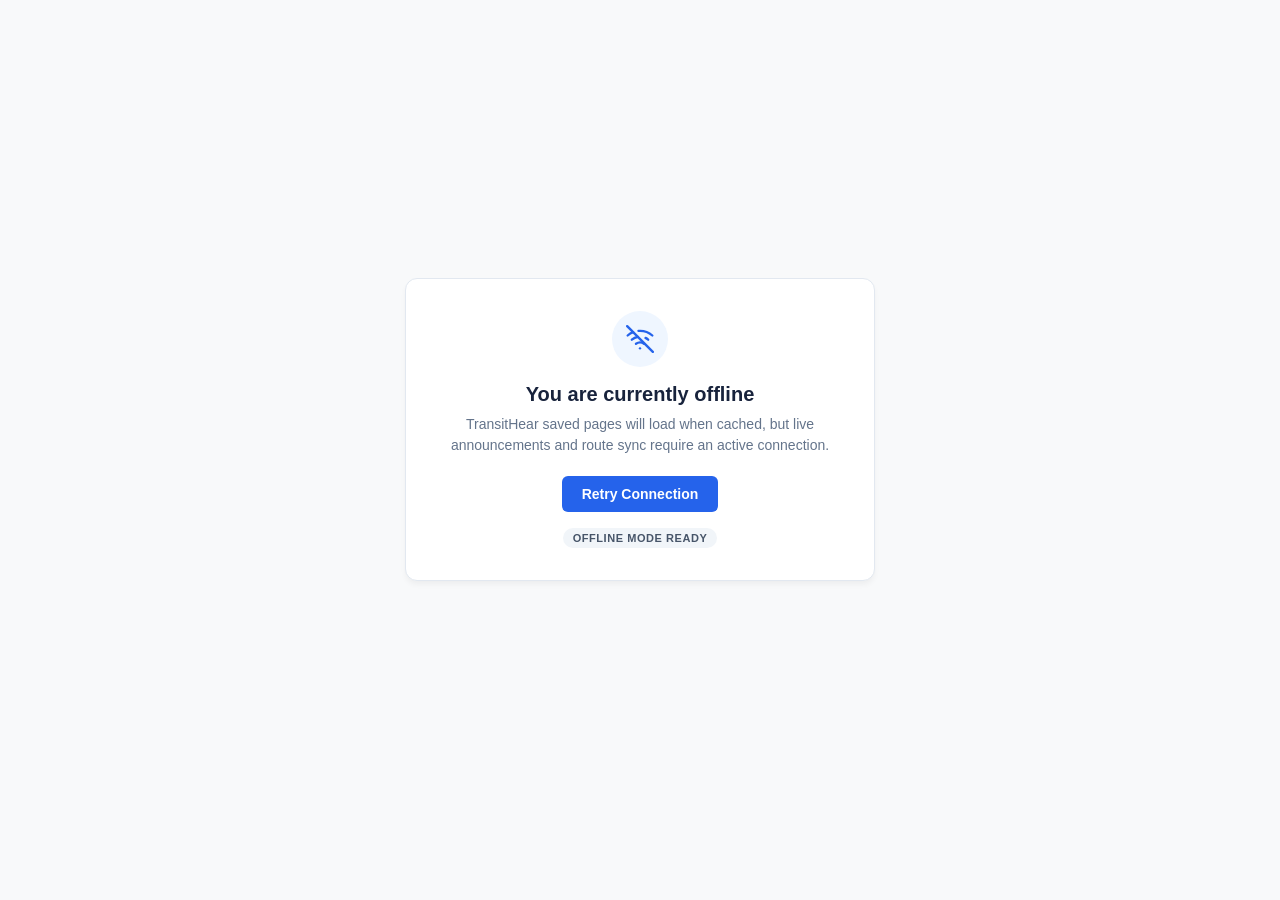
<file: static/offline.html>
<!DOCTYPE html>
<html lang="en">
<head>
  <meta charset="UTF-8" />
  <meta name="viewport" content="width=device-width, initial-scale=1.0" />
  <title>Offline — TransitHear</title>
  <style>
    :root {
      --navy: #18233c;
      --bg: #f8f9fa;
      --primary: #2563eb;
      --text: #1e293b;
      --muted: #64748b;
    }
    body {
      margin: 0;
      padding: 24px;
      background: var(--bg);
      color: var(--text);
      font-family: -apple-system, BlinkMacSystemFont, "Segoe UI", Roboto, "Helvetica Neue", sans-serif;
      display: flex;
      flex-direction: column;
      align-items: center;
      justify-content: center;
      min-height: 90vh;
      text-align: center;
    }
    .card {
      background: #ffffff;
      border: 1px solid #e2e8f0;
      border-radius: 12px;
      padding: 32px 24px;
      max-width: 420px;
      box-shadow: 0 4px 6px -1px rgba(0, 0, 0, 0.05);
    }
    .icon {
      width: 56px;
      height: 56px;
      margin: 0 auto 16px;
      background: #eff6ff;
      border-radius: 50%;
      display: flex;
      align-items: center;
      justify-content: center;
      color: var(--primary);
    }
    h1 {
      font-size: 20px;
      font-weight: 700;
      color: var(--navy);
      margin: 0 0 8px;
    }
    p {
      font-size: 14px;
      color: var(--muted);
      line-height: 1.5;
      margin: 0 0 20px;
    }
    .btn {
      display: inline-block;
      background: var(--primary);
      color: #ffffff;
      padding: 10px 20px;
      border-radius: 6px;
      text-decoration: none;
      font-size: 14px;
      font-weight: 600;
      cursor: pointer;
      border: none;
      transition: background 0.2s;
    }
    .btn:hover {
      background: #1d4ed8;
    }
    .badge {
      display: inline-block;
      background: #f1f5f9;
      color: #475569;
      padding: 4px 10px;
      border-radius: 999px;
      font-size: 11px;
      font-weight: 600;
      margin-top: 16px;
      letter-spacing: 0.05em;
    }
  </style>
</head>
<body>
  <div class="card">
    <div class="icon">
      <svg width="28" height="28" viewBox="0 0 24 24" fill="none" stroke="currentColor" stroke-width="2" stroke-linecap="round" stroke-linejoin="round">
        <path d="M1 1l22 22"></path>
        <path d="M16.72 11.06A10.94 10.94 0 0 1 19 12.55"></path>
        <path d="M5 12.55a10.94 10.94 0 0 1 5.17-2.39"></path>
        <path d="M10.71 5.05A16 16 0 0 1 22.58 9"></path>
        <path d="M1.42 9a15.91 15.91 0 0 1 4.7-2.88"></path>
        <path d="M8.53 16.11a6 6 0 0 1 6.95 0"></path>
        <line x1="12" y1="20" x2="12.01" y2="20"></line>
      </svg>
    </div>
    <h1>You are currently offline</h1>
    <p>TransitHear saved pages will load when cached, but live announcements and route sync require an active connection.</p>
    <button class="btn" onclick="window.location.reload()">Retry Connection</button>
    <br />
    <span class="badge">OFFLINE MODE READY</span>
  </div>
</body>
</html>
</file>
